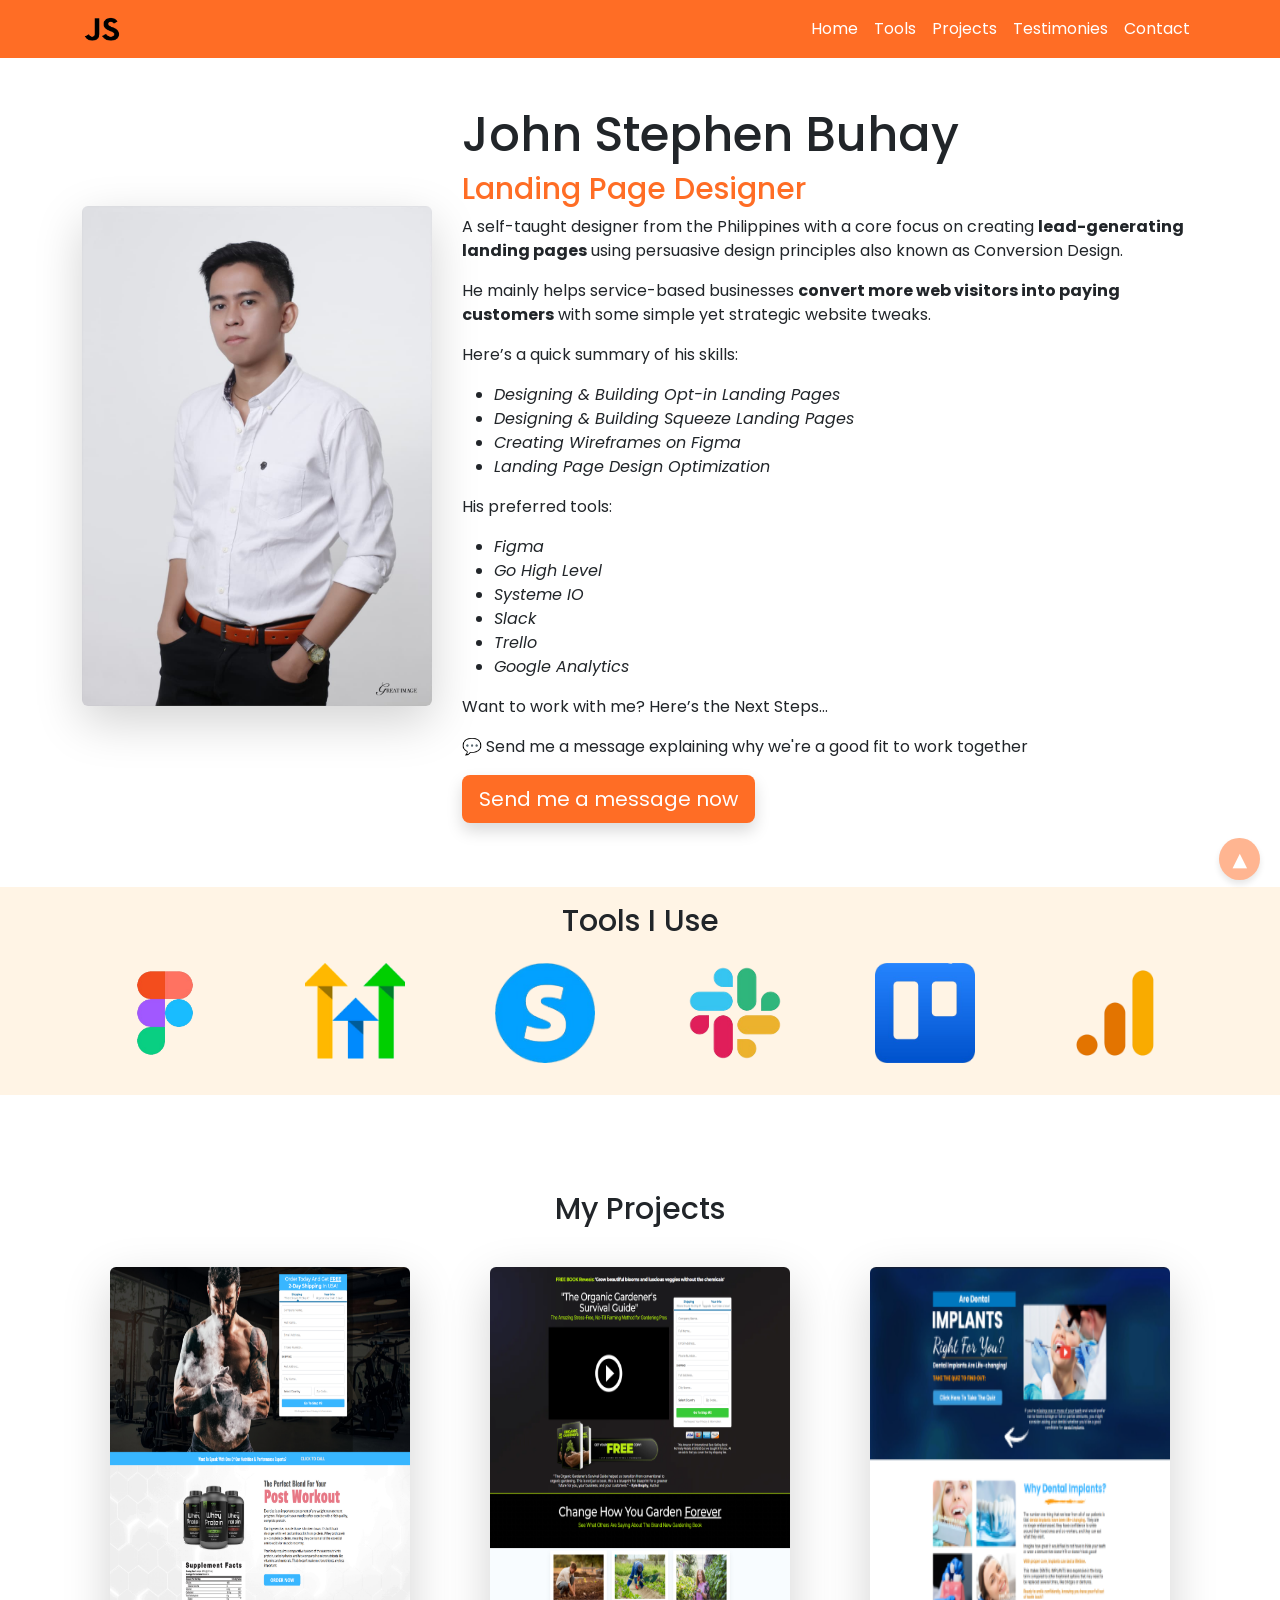
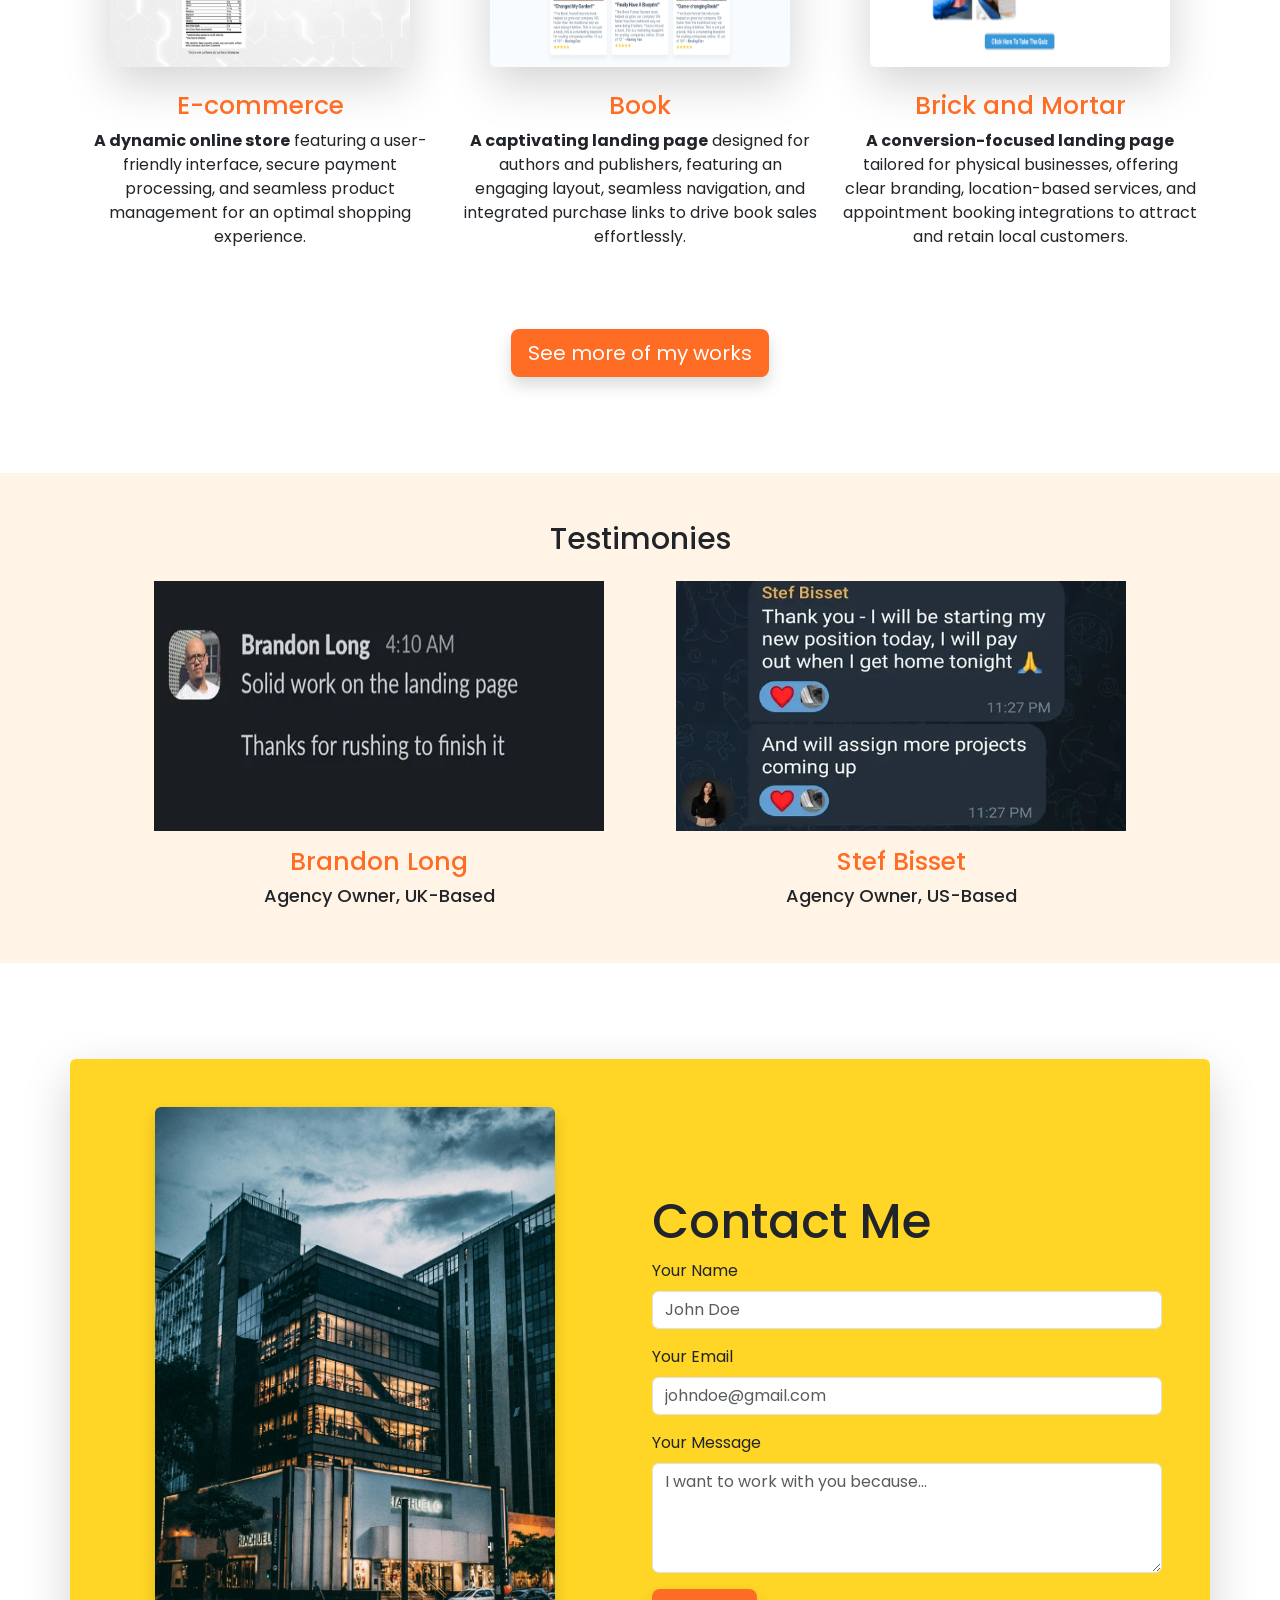
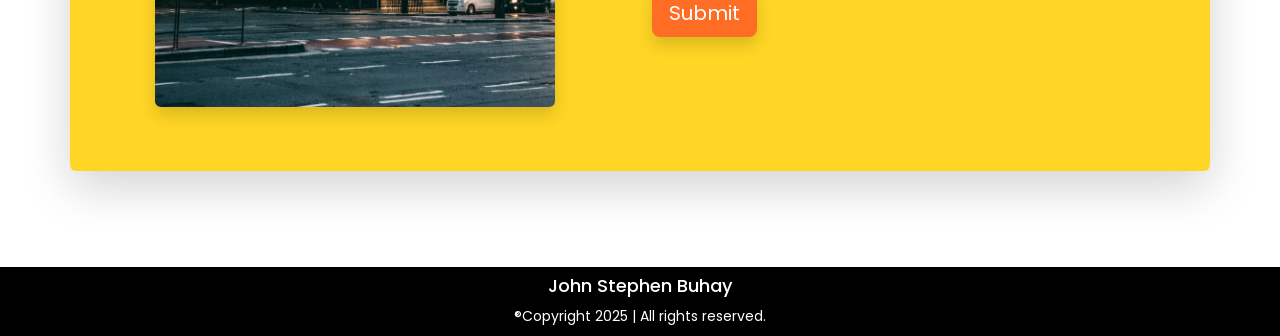
<file: index.html>
<!DOCTYPE html>
<html lang="en">
<head>
    <meta charset="UTF-8">
    <meta name="viewport" content="width=device-width, initial-scale=1.0">

    <link href="https://cdn.jsdelivr.net/npm/bootstrap@5.0.2/dist/css/bootstrap.min.css" rel="stylesheet" integrity="sha384-EVSTQN3/azprG1Anm3QDgpJLIm9Nao0Yz1ztcQTwFspd3yD65VohhpuuCOmLASjC" crossorigin="anonymous">

    <link rel="stylesheet" type="text/css" href="./landingpage-index.css">

    <link rel="preconnect" href="https://fonts.googleapis.com">
    <link rel="preconnect" href="https://fonts.gstatic.com" crossorigin>
    <link href="https://fonts.googleapis.com/css2?family=Poppins:ital,wght@0,100;0,200;0,300;0,400;0,500;0,600;0,700;0,800;0,900;1,100;1,200;1,300;1,400;1,500;1,600;1,700;1,800;1,900&display=swap" rel="stylesheet">

    <title>John Stephen's Landing Page Portfolio</title>
    <!-- Standard favicon -->
    <link rel="icon" type="image/png" href="./images/js-logo.png">
</head>
<body>
    <!-- Navbar -->
    <nav id="navbar" class="navbar navbar-expand-lg bg-orange sticky-top navbar-dark font-white">
        <div class="container">
            <a id="navbar-logo" class="navbar-brand" href="#landing">
                <img src="./images/js-logo.png" alt="Logo">
            </a>
            <button class="navbar-toggler" type="button" data-bs-toggle="collapse" data-bs-target="#navbarNav">
                <span class="navbar-toggler-icon"></span>
            </button>
            <div class="collapse navbar-collapse poppins-medium" id="navbarNav">
                <ul class="navbar-nav ms-auto">
                    <li class="nav-item"><a class="nav-link font-white" href="#landing">Home</a></li>
                    <li class="nav-item"><a class="nav-link font-white" href="#tools">Tools</a></li>                     
                    <li class="nav-item"><a class="nav-link font-white" href="#projects">Projects</a></li>
                    <li class="nav-item"><a class="nav-link font-white" href="#testimonies">Testimonies</a></li>                                         
                    <li class="nav-item"><a class="nav-link font-white" href="#contact">Contact</a></li>
                </ul>
            </div>
        </div>
    </nav>
    <!-- Navbar End -->

    <!-- Landing Section -->
    <section id="landing" class="py-5">
        <div class="container">
            <div class="row d-flex justify-content-center align-items-center">
                <div class="col-md-4"><img src="./images/JS-img.jpg" class="mb-3 shadow-lg rounded" alt=""></div>
                <div class="col-md-8">
                    <h2>John Stephen Buhay</h2>
                    <h3><span class="font-orange">Landing Page Designer</span></h3>
                    <p>A self-taught designer from the Philippines with a core focus on creating <strong>lead-generating landing pages</strong> using persuasive design principles also known as Conversion Design.</p> 
                    
                    <p>He mainly helps service-based businesses <strong> convert more web visitors into paying customers</strong> with some simple yet strategic website tweaks.</p>     
                    <p>Here’s a quick summary of his skills:</p>
                    <ul>
                        <li><em>Designing & Building Opt-in Landing Pages</em></li>
                        <li><em>Designing & Building Squeeze Landing Pages</em></li>
                        <li><em>Creating Wireframes on Figma</em></li>
                        <li><em>Landing Page Design Optimization</em></li>
                    </ul>
                    <p>His preferred tools:</p>
                    <ul>
                        <li><em>Figma</em></li>
                        <li><em>Go High Level</em></li>
                        <li><em>Systeme IO</em></li>
                        <li><em>Slack</em></li>
                        <li><em>Trello</em></li>
                        <li><em>Google Analytics</em></li>
                    </ul>
                    <p>Want to work with me? Here’s the Next Steps…</p>
                    <p>💬 Send me a message explaining why we're a good fit to work together</p>
                    <button type="button" class="btn bg-orange font-white btn-lg shadow"><a class="nav-link font-white" href="#contact">Send me a message now</a></button>
                </div>
            </div>
        </div>
    </section>
    <!-- Landing Section End -->

    <!-- Tools Section -->
    <section id="tools" class="text-center bg-lightorange my-3 py-3">
        <h3>Tools I Use</h3>   
        <div class="container">
            <div class="row">
                <div class="col-md-2 col-4 py-3"><img src="./images/figma-logo.png" alt=""></div>
                <div class="col-md-2 col-4 py-3"><img src="./images/ghl-logo.png" alt=""></div>
                <div class="col-md-2 col-4 py-3"><img src="./images/sio-logo.png" alt=""></div>
                <div class="col-md-2 col-4 py-3"><img src="./images/slack-logo.png" alt=""></div>
                <div class="col-md-2 col-4 py-3"><img src="./images/trello-logo.png" alt=""></div>
                <div class="col-md-2 col-4 py-3"><img src="./images/ga-logo.png" alt=""></div>
        </div>
    </section>

    <!-- Projects Section -->
    <section id="projects" class="my-5 py-5 text-center">
        <h3 class="mb-4">My Projects</h3>
        <div class="container">
            <div class="row text-center">
                <div class="col-md-4 col-sm-6 my-3">
                    <img src="./images/project-1.png" class="mb-4 shadow-lg rounded" alt="">
                    <h4 class="font-orange">E-commerce</h4>
                    <p><strong>A dynamic online store</strong> featuring a user-friendly interface, secure payment processing, and seamless product management for an optimal shopping experience.</p>
                </div>
                <div class="col-md-4 col-sm-6 my-3">
                    <img src="./images/project-2.png" class="mb-4 shadow-lg rounded" alt="">
                    <h4 class="font-orange">Book</h4>
                    <p><strong>A captivating landing page</strong> designed for authors and publishers, featuring an engaging layout, seamless navigation, and integrated purchase links to drive book sales effortlessly.</p>
                </div>
                <div class="col-md-4 col-sm-6 my-3">
                    <img src="./images/project-3.png" class="mb-4 shadow-lg rounded" alt="">
                    <h4 class="font-orange">Brick and Mortar</h4>
                    <p><strong>A conversion-focused landing page</strong> tailored for physical businesses, offering clear branding, location-based services, and appointment booking integrations to attract and retain local customers.</p>
                </div>
            </div>
        </div>
        <button type="button" class="btn bg-orange font-white btn-lg shadow mt-5"><a class="nav-link font-white" href="https://bit.ly/3DZ0NOQ" target="_blank">See more of my works</a></button>
    </section>
    <!-- Projects Section End -->

    <!-- Testimonies -->
    <section id="testimonies" class="py-5 bg-lightorange text-center">
        <h3 class="mb-4">Testimonies</h3> 
        <div class="container">
            <div class="row d-flex justify-content-center align-items-center px-5">             
                <div class="col-md-6 text-center">
                    <img src="./images/testi-1.png" class="testi-img" alt="">
                    <h4 class="font-orange mt-3">Brandon Long</h4>
                    <h5>Agency Owner, UK-Based</h5>                  
                </div>
                <div class="col-md-6 text-center">
                    <img src="./images/testi-2.png" class="testi-img" alt="">
                    <h4 class="font-orange mt-3">Stef Bisset</h4>
                    <h5>Agency Owner, US-Based</h5>                                      
                </div>                
            </div>
        </div>    
    </section>
    <!-- Landing Section End -->    

    <!-- Contact Section -->
    <section id="contact" class="contact py-5">
        <div class="container bg-yellow py-5 my-5 rounded shadow-lg">
            <div class="row align-items-center">
                <!-- Left Side: Image -->
                <div class="col-md-6 text-center">
                    <img src="./images/bldg.jpg" class="img-fluid rounded mb-3 shadow" alt="Contact Image">
                </div>
                <!-- Right Side: Contact Form -->
                <div class="col-md-6 pe-5 padright">
                    <h2>Contact Me</h2>
                    <form action="https://formspree.io/f/meoarjjw" method="post">
                        <div class="mb-3">
                            <label for="name" class="form-label">Your Name</label>
                            <input type="text" class="form-control" id="name" name="name" placeholder="John Doe">
                        </div>
                        <div class="mb-3">
                            <label for="email" class="form-label">Your Email</label>
                            <input type="email" class="form-control" id="email" name="email" placeholder="johndoe@gmail.com">
                        </div>
                        <div class="mb-3">
                            <label for="message" class="form-label">Your Message</label>
                            <textarea class="form-control" id="message" name="message" rows="4" placeholder="I want to work with you because..."></textarea>
                        </div>
                        <button type="submit" href="contact" class="btn bg-orange font-white btn-lg shadow">Submit</button>
                    </form>
                </div>
            </div>
        </div>
    </section>
    <!-- Contact Section End -->

    <!-- Back to top Button -->
    <button id="backToTop" class="btn bg-orange font-white fw-bolder">▲</button>

    <!-- Footer -->
    <footer class="bg-black text-center py-2 font-white">
        <h5>John Stephen Buhay</h5>
         <p class="mb-0"><small>&#174Copyright 2025 | All rights reserved.</small></p>
    </footer>

    <script src="https://cdn.jsdelivr.net/npm/@popperjs/core@2.9.2/dist/umd/popper.min.js" integrity="sha384-IQsoLXl5PILFhosVNubq5LC7Qb9DXgDA9i+tQ8Zj3iwWAwPtgFTxbJ8NT4GN1R8p" crossorigin="anonymous"></script>
    <script src="https://cdn.jsdelivr.net/npm/bootstrap@5.0.2/dist/js/bootstrap.min.js" integrity="sha384-cVKIPhGWiC2Al4u+LWgxfKTRIcfu0JTxR+EQDz/bgldoEyl4H0zUF0QKbrJ0EcQF" crossorigin="anonymous"></script>
    <script src="https://code.jquery.com/jquery-3.6.0.min.js"></script>
    <script>
        $(document).ready(function () {
            // Show button when scrolling down
            $(window).scroll(function () {
                if ($(this).scrollTop() > 200) {
                    $('#backToTop').fadeIn();
                } else {
                    $('#backToTop').fadeOut();
                }
            });

            // Scroll to top when button is clicked
            $('#backToTop').click(function () {
                $('html, body').animate({ scrollTop: 0 }, 'slow');
                return false;
            });
        });
    </script>

    <!-- Form -->
    <script>
      var form = document.getElementById("my-form");
      
      async function handleSubmit(event) {
        event.preventDefault();
        var status = document.getElementById("my-form-status");
        var data = new FormData(event.target);
        fetch(event.target.action, {
          method: form.method,
          body: data,
          headers: {
              'Accept': 'application/json'
          }
        }).then(response => {
          if (response.ok) {
            status.innerHTML = "Thanks for your submission!";
            form.reset()
          } else {
            response.json().then(data => {
              if (Object.hasOwn(data, 'errors')) {
                status.innerHTML = data["errors"].map(error => error["message"]).join(", ")
              } else {
                status.innerHTML = "Oops! There was a problem submitting your form"
              }
            })
          }
        }).catch(error => {
          status.innerHTML = "Oops! There was a problem submitting your form"
        });
      }
      form.addEventListener("submit", handleSubmit)
    </script>
</body>
</html>
</file>
<file: landingpage-index.css>
/* Google Fonts */
* { 
	font-family: "Poppins", serif;
	scroll-behavior: smooth;
}

h1 {font-size: 52px;}
h2 {font-size: 48px;}
h3 {font-size: 30px;}
h4 {font-size: 25px;}
h5 {font-size: 18px;}
p {font-size: 16px;}
/* Colors */
.font-orange {color: #ff6d25;}
.font-black { color: #3f3f3f}
.font-yellow {color: #ffd625;}
.font-lightorange {color:#fff4e5}
.font-blue {color: #16abff}
.font-white {color: #fff;}
.bg-orange {background-color: #ff6d25;}
.bg-black { background-color: #3f3f3f}
.bg-yellow {background-color: #ffd625;}
.bg-lightorange {background-color:#fff4e5}
.bg-blue {background-color: #16abff}

/* Buttons */
.btn:hover {background-color: #ff6d25ab!important;}
.btn:hover,
.btn:hover a {
	color: #fff!important;
}
/* Navbar */
#navbar img {
	height: 30px;
	width: 40px;
}
#navbar a:hover {color:#3f3f3f!important;}

/* Landing */
#landing img {
	height: 500px;
    width: 350px;	
}

/* Tools */
#tools img {
	height: 100px;
	width: 100px;	
}

/* Projects */
#projects img {
	height: 400px;
	width: 300px;	
}

/* Testimmonies */
#testimonies .testi-img {
    height: 250px;
    width: 450px;         
}

/* Contact */
#contact img {
	height: 600px;
	width: 400px;	
}

/* Back To top button */
#backToTop {
    position: fixed;
    bottom: 20px;
    right: 20px;
    display: none;
    z-index: 1000;
    border-radius: 50%;
    padding: -7px 36px;
    font-size: 19px;
    cursor: pointer;
    box-shadow: 0px 4px 6px rgba(0, 0, 0, 0.2);
}

/* Media Queries */
@media only screen and (max-width: 600px) {
  body {
      text-align: center; 
  }

    h1 { font-size: 36px; }
    h2 { font-size: 32px; }
    h3 { font-size: 24px; }
    h4 { font-size: 20px; }
    h5 { font-size: 16px; }
    p { font-size: 14px; }

    .padright {
    	padding-right:10px!important;
    }

    #landing img {
		height: 280px;
		width: 200px;
	}

    ul {
        padding-left: 0;
        list-style: none;
        text-align: center;
    }

    #landing ul li {display: inline;}
    #landing ul li::after {content: ", "; }
    #landing ul li:last-child::after {content: ""; }	

	#tools img {
		height: 70px;
		width: 70px;	
	}

	#projects img {
		height: 300px;
		width: 250px;	
	}

    #testimonies .testi-img {
        height: 150px;
        width: 100%;
    }    

	 #contact img {
    	height: 400px;
    	width: 300px;
	} 


    #tools .row {
        justify-content: center;
        gap: 5px; /* Adjust spacing */
    }

    #tools .col-4 {
        flex: 0 0 auto;
        width: 25%; /* Fits more tightly */
        text-align: center;
        padding: 5px; /* Reduces space */
    }

    #tools img {
        max-width: 80%;
        height: auto;
    }	
}
</file>
